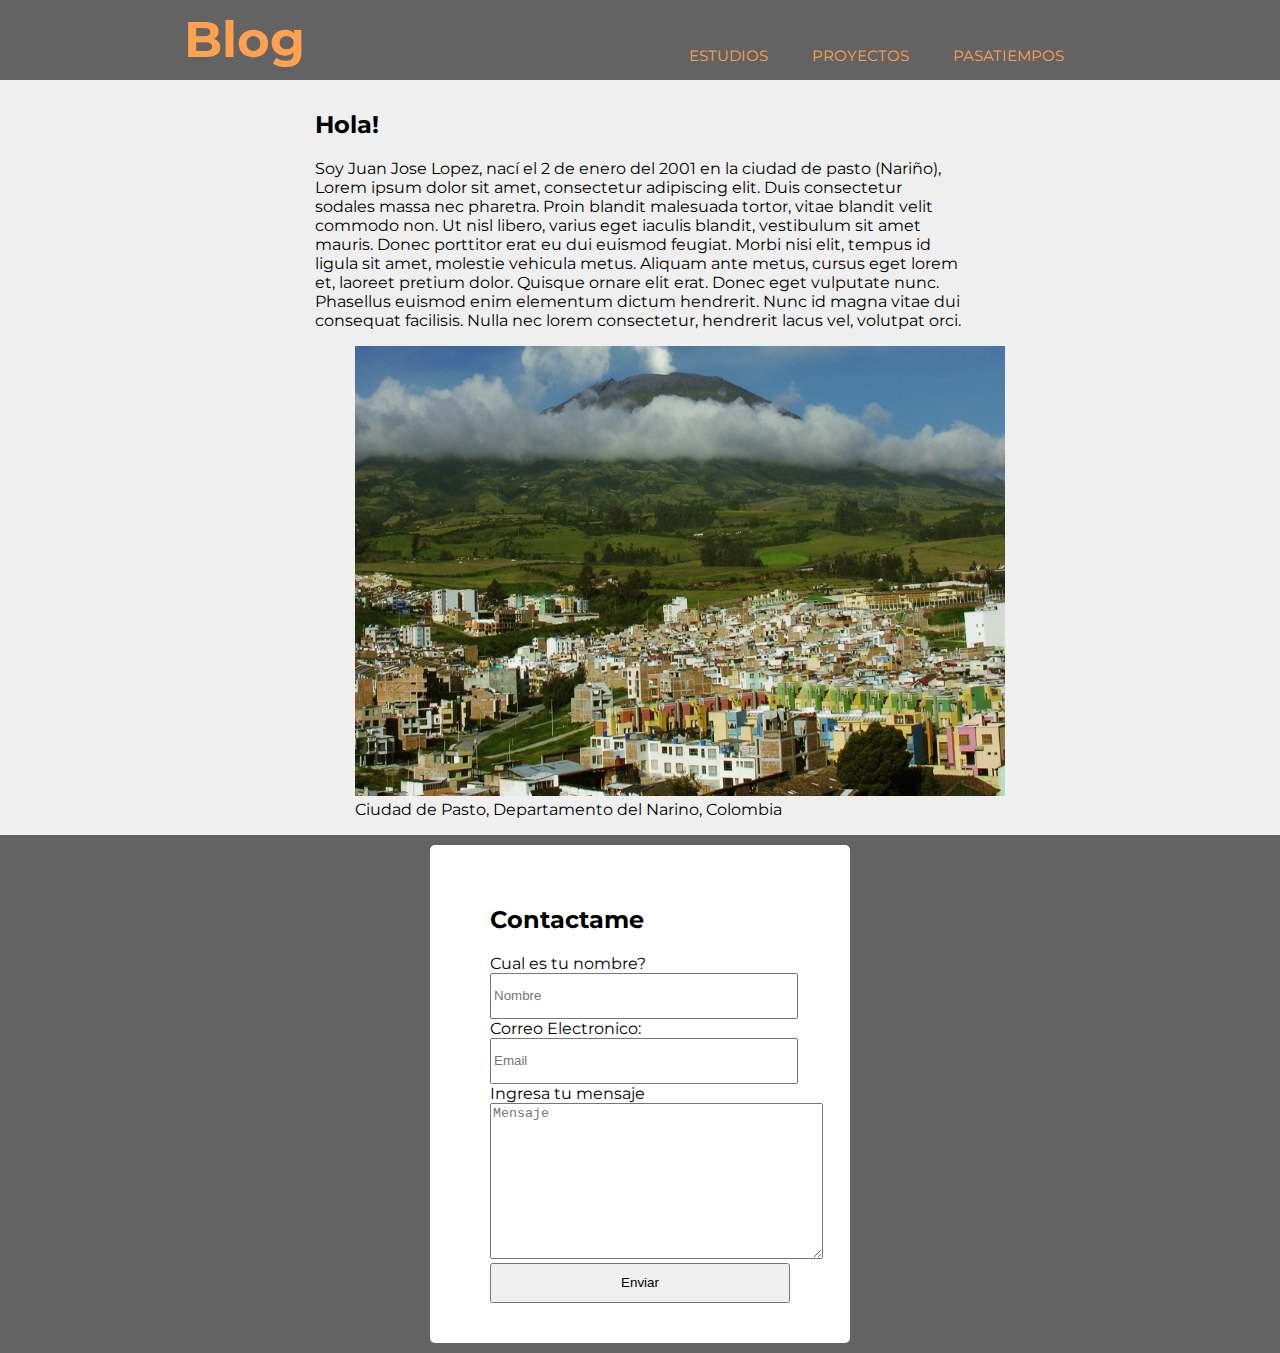
<file: index.html>
<!DOCTYPE html>
<html lang="en">

<head>
    <meta charset="UTF-8">
    <meta http-equiv="X-UA-Compatible" content="IE=edge">
    <meta name="viewport" content="width=device-width, initial-scale=1.0">
    <title>Blog</title>
    <link rel="preconnect" href="https://fonts.googleapis.com">
    <link rel="preconnect" href="https://fonts.gstatic.com" crossorigin>
    <link href="https://fonts.googleapis.com/css2?family=Montserrat:wght@400;700&display=swap" rel="stylesheet">
    <link rel="stylesheet" href="./css/index.css">
</head>

<body>

    <!-- Se puede omitir el header -->
    <header class="header">
        <nav>
            <div class="barra_navegacion">
                <a href="index.html" class="nav-link logo-link">Blog</a>
                <ul class="nav-menu">
                    <li class="nav-menu-item">
                        <a href="estudios.html" class="nav-link nav-menu-link">
                            Estudios
                        </a>
                    </li>
                    <li class="nav-menu-item">
                        <a href="proyectos.html" class="nav-link nav-menu-link">
                            Proyectos
                        </a>
                    </li>
                    <li class="nav-menu-item">
                        <a href="pasatiempos.html" class="nav-link nav-menu-link">
                            Pasatiempos
                        </a>
                    </li>
                </ul>
            </div>
        </nav>
    </header>
    <main>
        <section class="container">
            <article class="presentacion">
                <h2>Hola!</h2>
                <p> 
                    Soy Juan Jose Lopez, nací el 2 de enero del 2001 en la ciudad de pasto (Nariño),
                    Lorem ipsum dolor sit amet, consectetur adipiscing elit. Duis consectetur sodales massa nec pharetra.
                    Proin blandit malesuada tortor, vitae blandit velit commodo non. Ut nisl libero, varius eget iaculis blandit,
                    vestibulum sit amet mauris. Donec porttitor erat eu dui euismod feugiat. Morbi nisi elit, tempus id ligula sit amet,
                    molestie vehicula metus. Aliquam ante metus, cursus eget lorem et, laoreet pretium dolor. Quisque ornare elit erat.
                    Donec eget vulputate nunc. Phasellus euismod enim elementum dictum hendrerit. Nunc id magna vitae dui consequat facilisis.
                    Nulla nec lorem consectetur, hendrerit lacus vel, volutpat orci. 
                </p>
                <figure>
                    <img src="./img/ciudad.jpg" alt="Imagen de mi ciudad de nacimiento" />
                    <figcaption>
                        Ciudad de Pasto, Departamento del Narino, Colombia
                    </figcaption>
                </figure>
            </article>
        </section>
    </main>
    

    <footer>
        <section class="formularioContacto">
            <h2 class="tituloFormulario">Contactame</h2>
            <form action="">

                <label for="nombre">
                    <span>Cual es tu nombre?</span>
                    <input type="text" id="nombre" placeholder="Nombre">
                </label>
                <label form="correo electronico">
                    <span> Correo Electronico: </span>
                    <input type="text" id="correo" placeholder="Email">

                </label>
                <label for="mensaje">
                    <span>Ingresa tu mensaje</span>
                    <textarea id="mensaje" name="mensaje" placeholder="Mensaje" cols="39" rows="10"></textarea>
                </label>
                <input type="submit" value="Enviar" class="btn-contactar">
            </form>
        </section>
    </footer>

</body>

</html>
</file>
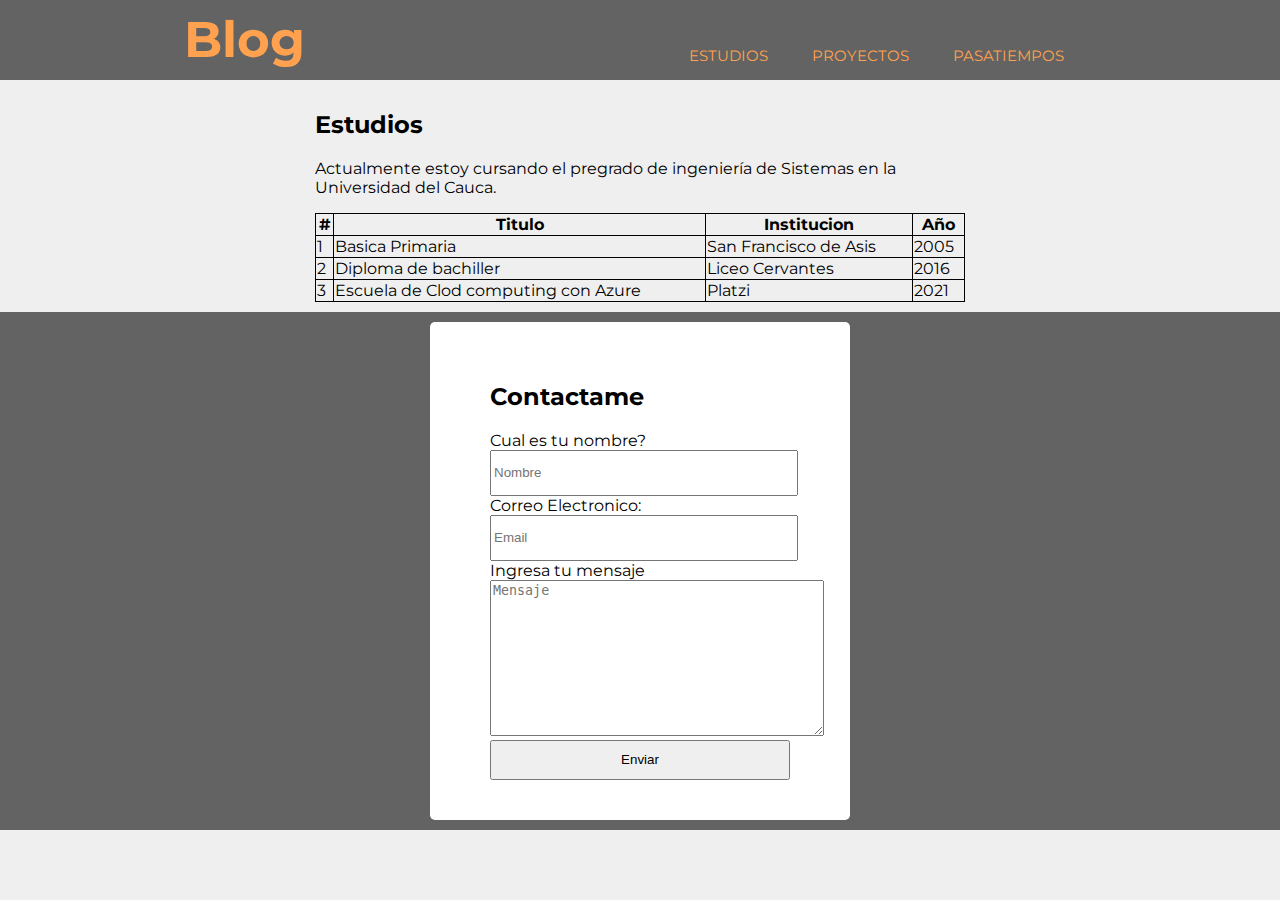
<file: estudios.html>
<!DOCTYPE html>
<html lang="en">

<head>
    <meta charset="UTF-8">
    <meta http-equiv="X-UA-Compatible" content="IE=edge">
    <meta name="viewport" content="width=device-width, initial-scale=1.0">
    <title>Blog</title>
    <link rel="preconnect" href="https://fonts.googleapis.com">
    <link rel="preconnect" href="https://fonts.gstatic.com" crossorigin>
    <link href="https://fonts.googleapis.com/css2?family=Montserrat:wght@400;700&display=swap" rel="stylesheet">
    <link rel="stylesheet" href="./css/index.css">
    <link rel="stylesheet" href="./css/estudios.css">
</head>

<body>

    <!-- Se puede omitir el header -->
    <header class="header">
        <nav>
            <div class="barra_navegacion">
                <a href="index.html" class="nav-link logo-link">Blog</a>
                <ul class="nav-menu">
                    <li class="nav-menu-item">
                        <a href="estudios.html" class="nav-link nav-menu-link">
                            Estudios
                        </a>
                    </li>
                    <li class="nav-menu-item">
                        <a href="proyectos.html" class="nav-link nav-menu-link">
                            Proyectos
                        </a>
                    </li>
                    <li class="nav-menu-item">
                        <a href="pasatiempos.html" class="nav-link nav-menu-link">
                            Pasatiempos
                        </a>
                    </li>
                </ul>
            </div>
        </nav>
    </header>


    <main>
        <section class="container">
            <article class="Subtitulo">
                <h2>Estudios</h2>
            </article>
            <article>
                <p>
                    Actualmente estoy cursando el pregrado de ingeniería de Sistemas en la Universidad del Cauca.
                </p>
            </article>
            <article class="estudios">

                <table>
                    <thead>
                        <tr>
                            <th>#</th>
                            <th>Titulo</th>
                            <th>Institucion</th>
                            <th>Año</th>
                        </tr>
                    </thead>
                    <tbody>
                        <tr>
                            <td>1</td>
                            <td>Basica Primaria</td>
                            <td>San Francisco de Asis</td>
                            <td>2005</td>
                        </tr>
                        <tr>
                            <td>2</td>
                            <td>Diploma de bachiller</td>
                            <td>Liceo Cervantes</td>
                            <td>2016</td>
                        </tr>
                        <tr>
                            <td>3</td>
                            <td>Escuela de Clod computing con Azure</td>
                            <td>Platzi</td>
                            <td>2021</td>
                        </tr>
                    </tbody>
                </table>
            </article>
            <article class="tabla_estudios">

            </article>
        </section>
    </main>

    <footer>
        <section class="formularioContacto">
            <h2 class="tituloFormulario">Contactame</h2>
            <form action="">

                <label for="nombre">
                    <span>Cual es tu nombre?</span>
                    <input type="text" id="nombre" placeholder="Nombre">
                </label>
                <label form="correo electronico">
                    <span> Correo Electronico: </span>
                    <input type="text" id="correo" placeholder="Email">

                </label>
                <label for="mensaje">
                    <span>Ingresa tu mensaje</span>
                    <textarea id="mensaje" name="mensaje" placeholder="Mensaje" cols="39" rows="10"></textarea>
                </label>
                <input type="submit" value="Enviar" class="btn-contactar">
            </form>
        </section>
    </footer>

</body>

</html>
</file>
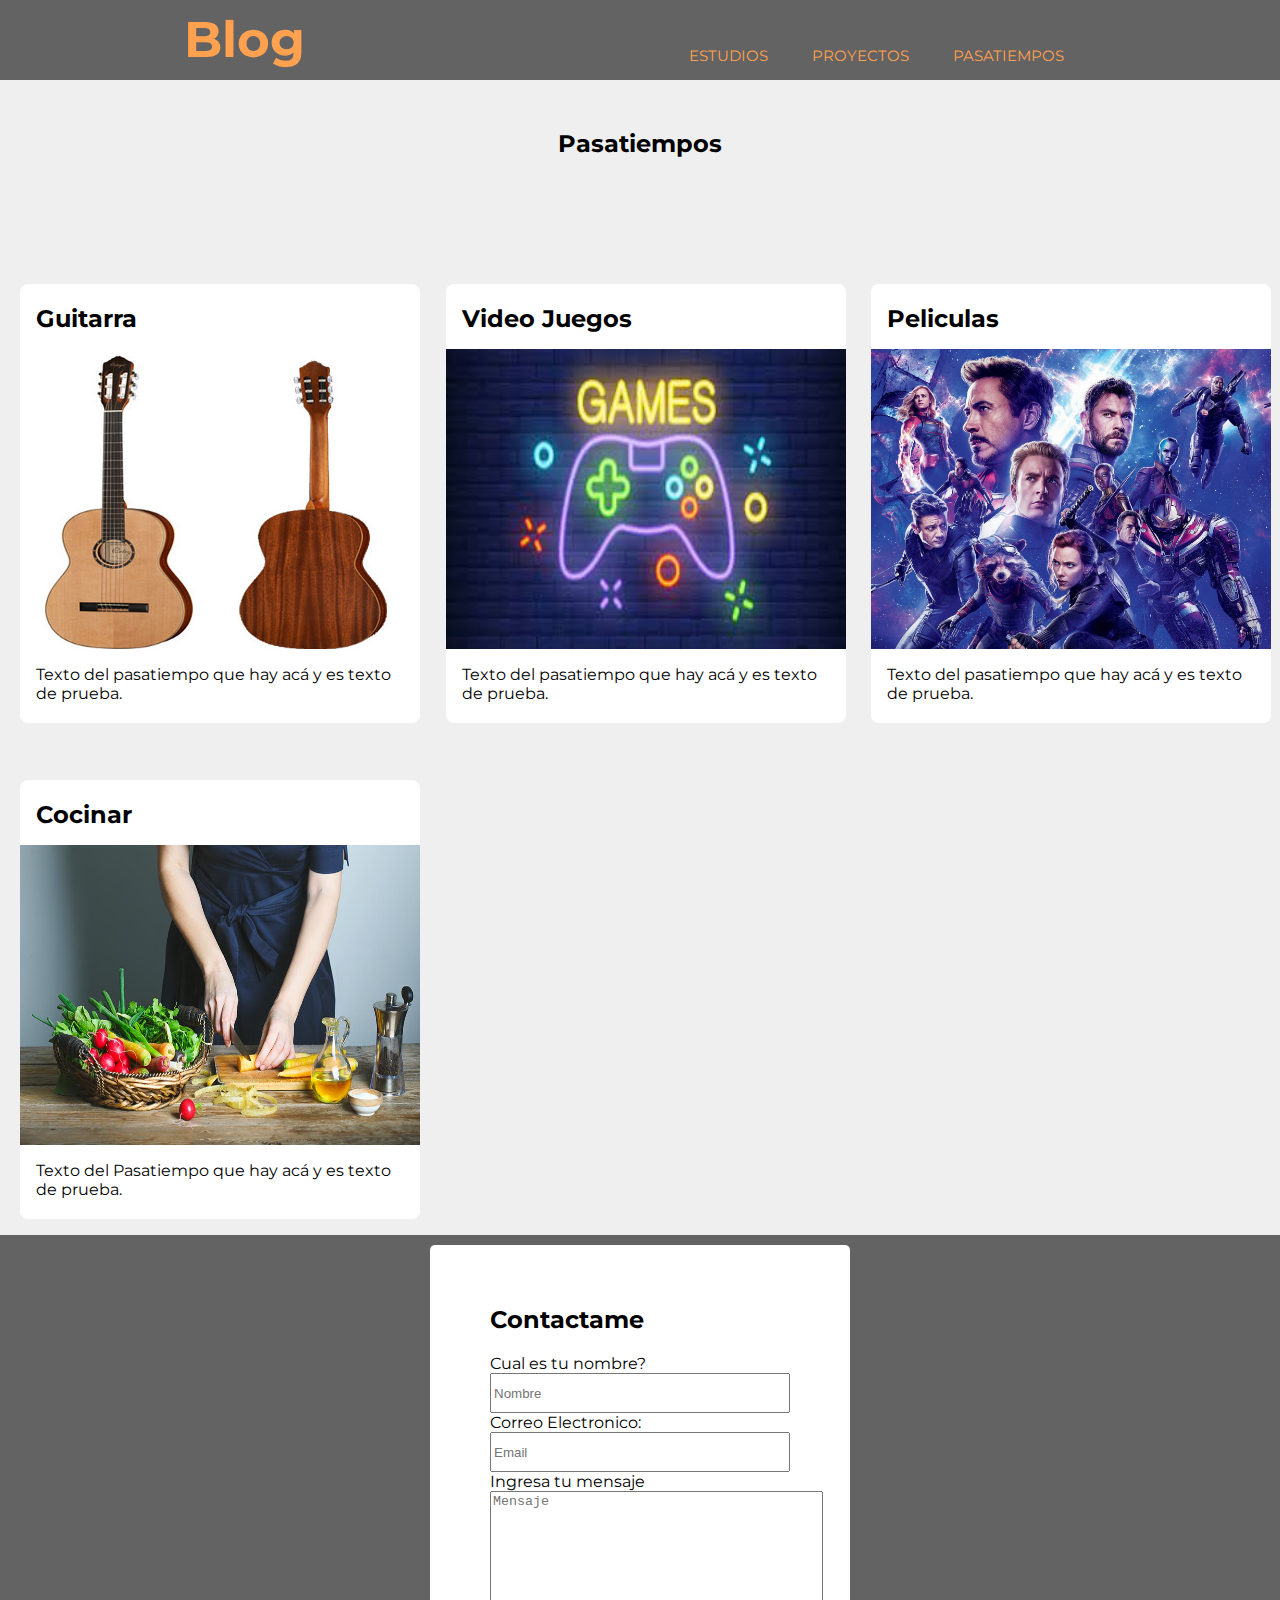
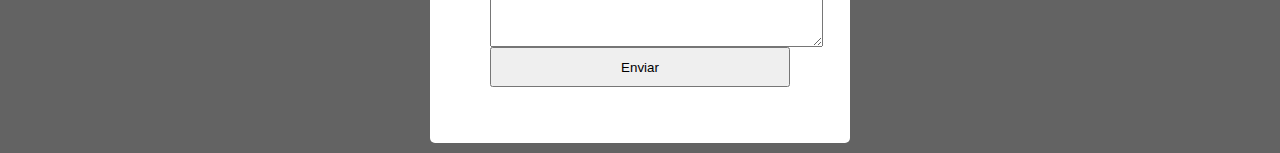
<file: pasatiempos.html>
!DOCTYPE html>
<html lang="en">

<head>
    <meta charset="UTF-8">
    <meta http-equiv="X-UA-Compatible" content="IE=edge">
    <meta name="viewport" content="width=device-width, initial-scale=1.0">
    <title>Blog</title>
    <link rel="preconnect" href="https://fonts.googleapis.com">
    <link rel="preconnect" href="https://fonts.gstatic.com" crossorigin>
    <link href="https://fonts.googleapis.com/css2?family=Montserrat:wght@400;700&display=swap" rel="stylesheet">
    <link rel="stylesheet" href="./css/index.css">
    <link rel="stylesheet" href="./css/pasatiempos.css">
</head>

<body>

    <!-- Se puede omitir el header -->
    <header class="header">
        <nav>
            <div class="barra_navegacion">
                <a href="index.html" class="nav-link logo-link">Blog</a>
                <ul class="nav-menu">
                    <li class="nav-menu-item">
                        <a href="estudios.html" class="nav-link nav-menu-link">
                            Estudios
                        </a>
                    </li>
                    <li class="nav-menu-item">
                        <a href="proyectos.html" class="nav-link nav-menu-link">
                            Proyectos
                        </a>
                    </li>
                    <li class="nav-menu-item">
                        <a href="pasatiempos.html" class="nav-link nav-menu-link">
                            Pasatiempos
                        </a>
                    </li>
                </ul>
            </div>
        </nav>
    </header>

    <main>
        <div class="titulo-pasatiempos">
            <h2>Pasatiempos </h2>
        </div>
        <section class="pasatiempos-container">
            <article class="post">
                <h2>Guitarra</h2>
                <img src="img/guitarra.jpg"/>
                <p>Texto del pasatiempo que hay acá y es texto de prueba.</p>
            </article>
            <article class="post">
                <h2>Video Juegos</h2>
                <img src="img/games.jpg"/>
                <p>Texto del pasatiempo que hay acá y es texto de prueba.</p>
            </article>
            <article class="post">
                <h2>Peliculas</h2>
                <img src="img/pelicula.jpg"/>
                <p>Texto del pasatiempo que hay acá y es texto de prueba.</p>
            </article>
            <article class="post">
                <h2>Cocinar</h2>
                <img src="img/cocinar.jpg"/>
                <p>Texto del Pasatiempo que hay acá y es texto de prueba.</p>
            </article>
        </section>
    </main>

    <footer>
        <section class="formularioContacto">
            <h2 class="tituloFormulario">Contactame</h2>
            <form action="">

                <label for="nombre">
                    <span>Cual es tu nombre?</span>
                    <input type="text" id="nombre" placeholder="Nombre">
                </label>
                <label form="correo electronico">
                    <span> Correo Electronico: </span>
                    <input type="text" id="correo" placeholder="Email">

                </label>
                <label for="mensaje">
                    <span>Ingresa tu mensaje</span>
                    <textarea id="mensaje" name="mensaje" placeholder="Mensaje" cols="39" rows="10"></textarea>
                </label>
                <input type="submit" value="Enviar" class="btn-contactar">
            </form>
        </section>
    </footer>

</body>

</html>
</file>
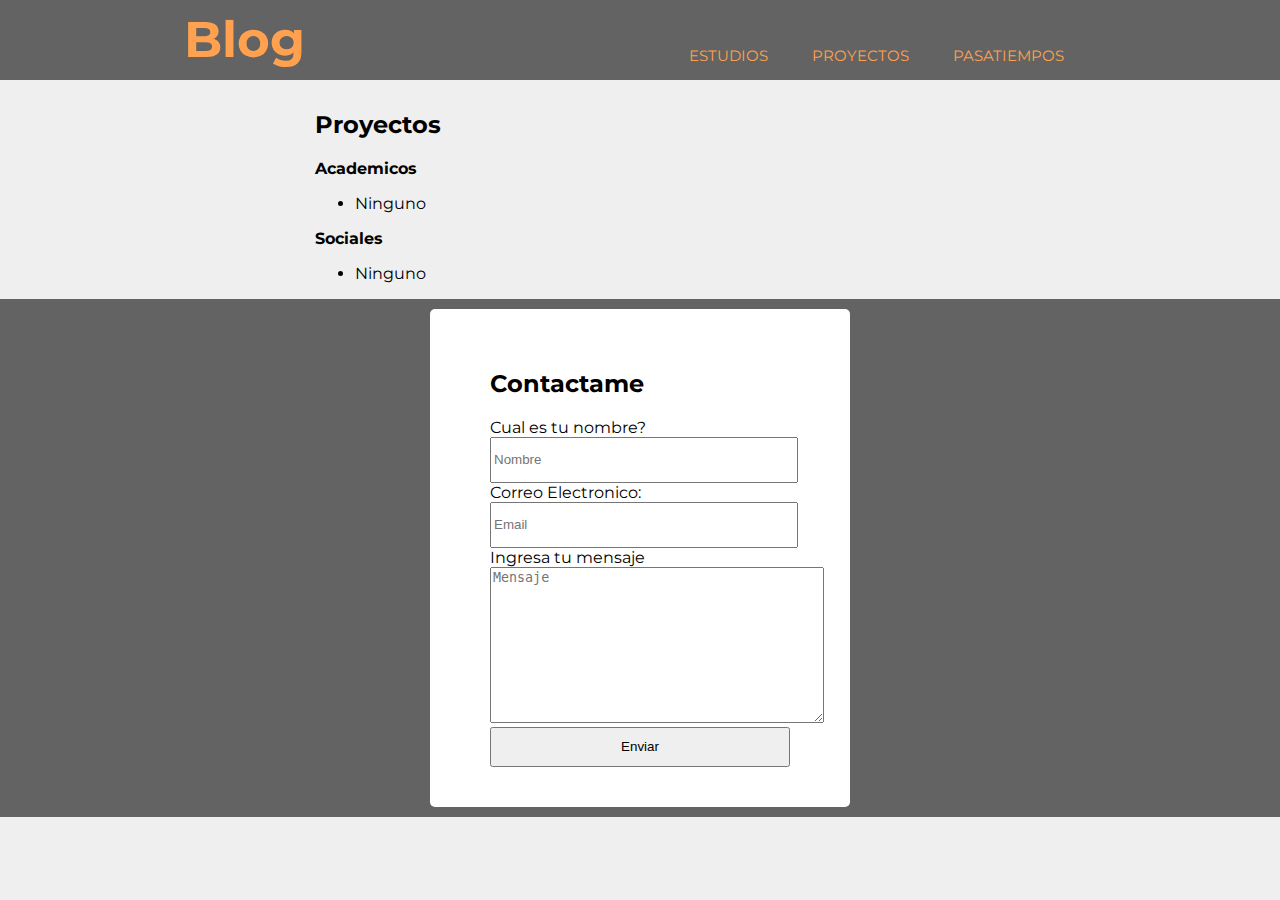
<file: proyectos.html>
<!DOCTYPE html>
<html lang="en">

<head>
    <meta charset="UTF-8">
    <meta http-equiv="X-UA-Compatible" content="IE=edge">
    <meta name="viewport" content="width=device-width, initial-scale=1.0">
    <title>Blog</title>
    <link rel="preconnect" href="https://fonts.googleapis.com">
    <link rel="preconnect" href="https://fonts.gstatic.com" crossorigin>
    <link href="https://fonts.googleapis.com/css2?family=Montserrat:wght@400;700&display=swap" rel="stylesheet">
    <link rel="stylesheet" href="./css/index.css">
    <link rel="stylesheet" href="./css/proyectos.css">
</head>

<body>

    <!-- Se puede omitir el header -->
    <header class="header">
        <nav>
            <div class="barra_navegacion">
                <a href="index.html" class="nav-link logo-link">Blog</a>
                <ul class="nav-menu">
                    <li class="nav-menu-item">
                        <a href="estudios.html" class="nav-link nav-menu-link">
                            Estudios
                        </a>
                    </li>
                    <li class="nav-menu-item">
                        <a href="proyectos.html" class="nav-link nav-menu-link">
                            Proyectos
                        </a>
                    </li>
                    <li class="nav-menu-item">
                        <a href="pasatiempos.html" class="nav-link nav-menu-link">
                            Pasatiempos
                        </a>
                    </li>
                </ul>
            </div>
        </nav>
    </header>

    <main>
        <section class="container">
            <h2>Proyectos</h2>
            <div class="listas">
                <div class="lista-grupo-academica"> 
                    <h3 class="tituloLista">Academicos</h3>
                    <ul class="lista-academica">
                        <li class="lista-academica-items"> Ninguno</li>

                    </ul>
                </div>
                <div class="lista-grupo-social"> 
                    <h3 class="tituloLista">Sociales</h3>
                    <ul class="lista-academica">
                        <li class="lista-academica-items"> Ninguno</li>

                    </ul>
                </div>

            </div>
        </section>
    </main>

    <footer>
        <section class="formularioContacto">
            <h2 class="tituloFormulario">Contactame</h2>
            <form action="">

                <label for="nombre">
                    <span>Cual es tu nombre?</span>
                    <input type="text" id="nombre" placeholder="Nombre">
                </label>
                <label form="correo electronico">
                    <span> Correo Electronico: </span>
                    <input type="text" id="correo" placeholder="Email">

                </label>
                <label for="mensaje">
                    <span>Ingresa tu mensaje</span>
                    <textarea id="mensaje" name="mensaje" placeholder="Mensaje" cols="39" rows="10"></textarea>
                </label>
                <input type="submit" value="Enviar" class="btn-contactar">
            </form>
        </section>
    </footer>

</body>

</html>
</file>
<file: css/index.css>
html {
    font-family: 'Montserrat', sans-serif;
}

body {
    margin: 0;
    background-color: #efefef;
}

.header {
    height: 80px;
    background-color: #636363;
    position: fixed;
    width: 100%;
    top: 0;
    left: 0;
}

/* nav css */
.barra_navegacion {
    display: flex;
    justify-content: space-between;

    /* bootstrap breakpoint */
    max-width: 992px;
    margin: 0 auto;
}

.logo-link {
    font-size: 50px;
    font-weight: bold;
    padding: 0px 40px;
    line-height: 80px;
}

.nav-link {
    color: #ffa14f;
    text-decoration: none;
}

.nav-menu {
    display: flex;
    margin-right: 40px;
    list-style: none;
}

.nav-menu-item {
    font-size: 15px;
    margin: 0 20px 0 0;
    line-height: 80px;
    text-transform: uppercase;
    width: max-content;
}

.nav-menu-link {
    padding: 8px 12px;
    border-radius: 3px;

}

.nav-menu-link:hover {
    background-color: #034574;
    transition: 0.5s ease;
}

/* main css */

.container {
    padding: 90px 20px 0;
    width: 650px;
    margin: 0 auto;    
}

.presentacion img {
    width: 650px;
    height: 450px;
}

/* footer  css */

footer {
    position: relative;
    background-color: #636363;
    width: 100%;
    padding: 10px 0;
}

.formularioContacto {
    margin: 0 auto;
    max-width: 300px;
    padding: 40px 60px;
    background: #fff;
    border-radius: 5px;
}

.tituloFormulario {
    position: relative;
}

.formularioContacto form {
    display: flex;
    flex-wrap: wrap;
    justify-content: space-between;

}

.formularioContacto input {
    height: 40px;
    width: 100%;
}
</file>
<file: css/estudios.css>
.estudios table{
    border: 1px solid black;
    border-collapse: collapse;
    margin-bottom: 10px;
    width: 100%;
}

.estudios th, td{
    border: 1px solid black;
}
</file>
<file: css/pasatiempos.css>
.pasatiempos-container {
    padding: 90px 20px 0;
    margin: 0 auto;
    max-width: 1500px;
    display: grid;
    gap: 1.6em;
    grid-template-columns: repeat(3, 1fr);
}

.titulo-pasatiempos {
    padding: 90px 20px 0;
    text-align: center;
}

section article {
    width: 400px;
    transition: box-shadow 0.3s ease;
    background-color: white;
    margin: 1rem 0;
    border-radius: 0.5rem;
    padding: 0.25rem 0;
    cursor: pointer;
}

section article:hover {
    box-shadow: 0 0.1rem 0.4rem rgba(0, 0, 0, 0.3);
}

section article h2, section article p {
    margin: 1rem;
}

img{
    width: 400;
    height:300;
}
</file>
<file: css/proyectos.css>
.tituloLista{
    font-size: 16px;
}
</file>
